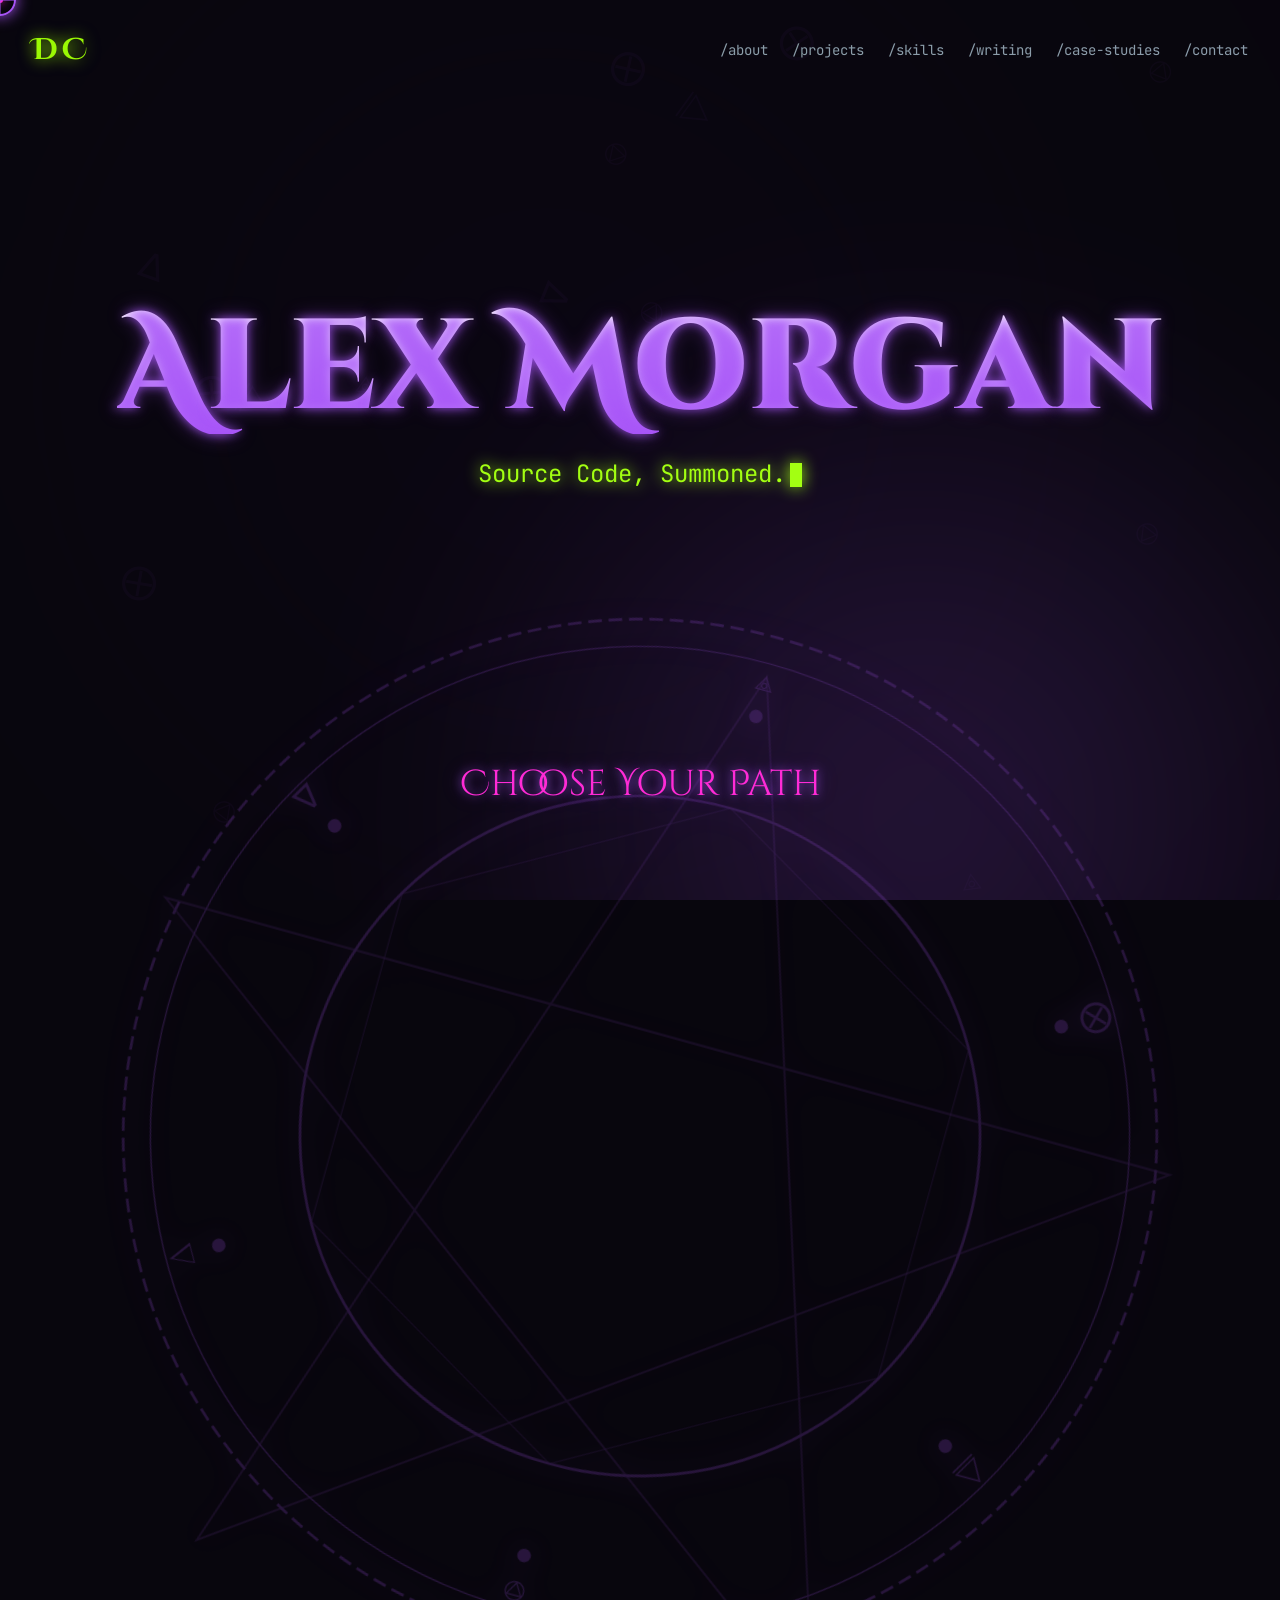
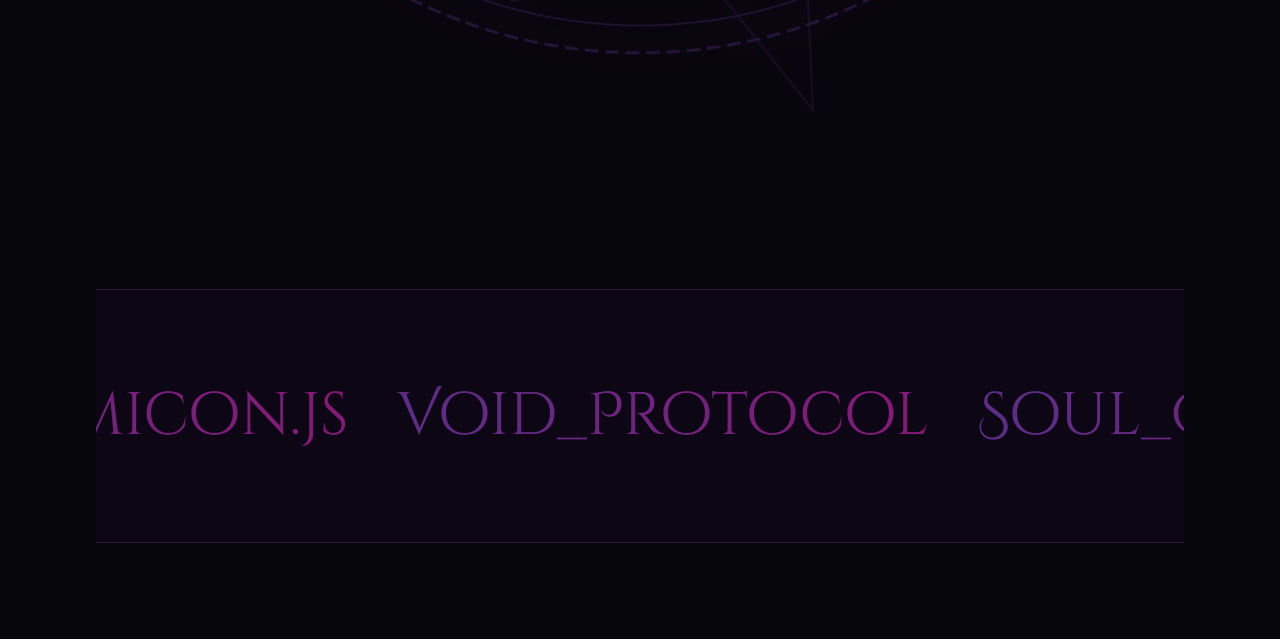
<file: index.html>
<!doctype html>
<html lang="en">
  <head>
    <meta charset="UTF-8" />
    <link rel="icon" type="image/svg+xml" href="/vite.svg" />
    <meta name="viewport" content="width=device-width, initial-scale=1.0" />
    <title>Home | digital-coven</title>
    <script type="module" crossorigin src="./assets/main.js"></script>
    <link rel="modulepreload" crossorigin href="./useScreenInit.js">
    <link rel="modulepreload" crossorigin href="./assets/proxy.js">
    <link rel="modulepreload" crossorigin href="./components/home/CardsOfFate.js">
    <link rel="modulepreload" crossorigin href="./components/CustomCursor.js">
    <link rel="modulepreload" crossorigin href="./components/BackgroundAtmosphere.js">
    <link rel="modulepreload" crossorigin href="./components/home/SummoningCircle.js">
    <link rel="modulepreload" crossorigin href="./components/home/HeroText.js">
    <link rel="modulepreload" crossorigin href="./components/home/TerminalStatus.js">
    <link rel="modulepreload" crossorigin href="./components/home/ProjectMarquee.js">
    <link rel="modulepreload" crossorigin href="./components/about/TimelineMilestones.js">
    <link rel="modulepreload" crossorigin href="./components/about/ThingsINotice.js">
    <link rel="modulepreload" crossorigin href="./components/projects/ProjectTiles.js">
    <link rel="modulepreload" crossorigin href="./components/skills/SkillConstellation.js">
    <link rel="modulepreload" crossorigin href="./components/skills/Cauldron.js">
    <link rel="modulepreload" crossorigin href="./components/writing/ArticleFormats.js">
    <link rel="stylesheet" crossorigin href="./assets/main.css">
    <script>
  window.__STATIC_PAGE_ROUTE__ = "/";

  (function () {
    if (!window.location.hash || window.location.hash === "#") {
      window.location.replace(
        window.location.pathname +
        window.location.search +
        "#/"
      );
    }
  })();
</script>
</head>
  <body>
    <div id="root"></div>
  </body>
</html>
</file>
<file: assets/main.css>
@import"https://fonts.googleapis.com/css2?family=Cinzel+Decorative:wght@400;700;900&family=JetBrains+Mono:ital,wght@0,400;0,700;1,400&display=swap";*,:before,:after{--tw-border-spacing-x: 0;--tw-border-spacing-y: 0;--tw-translate-x: 0;--tw-translate-y: 0;--tw-rotate: 0;--tw-skew-x: 0;--tw-skew-y: 0;--tw-scale-x: 1;--tw-scale-y: 1;--tw-pan-x: ;--tw-pan-y: ;--tw-pinch-zoom: ;--tw-scroll-snap-strictness: proximity;--tw-gradient-from-position: ;--tw-gradient-via-position: ;--tw-gradient-to-position: ;--tw-ordinal: ;--tw-slashed-zero: ;--tw-numeric-figure: ;--tw-numeric-spacing: ;--tw-numeric-fraction: ;--tw-ring-inset: ;--tw-ring-offset-width: 0px;--tw-ring-offset-color: #fff;--tw-ring-color: rgb(59 130 246 / .5);--tw-ring-offset-shadow: 0 0 #0000;--tw-ring-shadow: 0 0 #0000;--tw-shadow: 0 0 #0000;--tw-shadow-colored: 0 0 #0000;--tw-blur: ;--tw-brightness: ;--tw-contrast: ;--tw-grayscale: ;--tw-hue-rotate: ;--tw-invert: ;--tw-saturate: ;--tw-sepia: ;--tw-drop-shadow: ;--tw-backdrop-blur: ;--tw-backdrop-brightness: ;--tw-backdrop-contrast: ;--tw-backdrop-grayscale: ;--tw-backdrop-hue-rotate: ;--tw-backdrop-invert: ;--tw-backdrop-opacity: ;--tw-backdrop-saturate: ;--tw-backdrop-sepia: ;--tw-contain-size: ;--tw-contain-layout: ;--tw-contain-paint: ;--tw-contain-style: }::backdrop{--tw-border-spacing-x: 0;--tw-border-spacing-y: 0;--tw-translate-x: 0;--tw-translate-y: 0;--tw-rotate: 0;--tw-skew-x: 0;--tw-skew-y: 0;--tw-scale-x: 1;--tw-scale-y: 1;--tw-pan-x: ;--tw-pan-y: ;--tw-pinch-zoom: ;--tw-scroll-snap-strictness: proximity;--tw-gradient-from-position: ;--tw-gradient-via-position: ;--tw-gradient-to-position: ;--tw-ordinal: ;--tw-slashed-zero: ;--tw-numeric-figure: ;--tw-numeric-spacing: ;--tw-numeric-fraction: ;--tw-ring-inset: ;--tw-ring-offset-width: 0px;--tw-ring-offset-color: #fff;--tw-ring-color: rgb(59 130 246 / .5);--tw-ring-offset-shadow: 0 0 #0000;--tw-ring-shadow: 0 0 #0000;--tw-shadow: 0 0 #0000;--tw-shadow-colored: 0 0 #0000;--tw-blur: ;--tw-brightness: ;--tw-contrast: ;--tw-grayscale: ;--tw-hue-rotate: ;--tw-invert: ;--tw-saturate: ;--tw-sepia: ;--tw-drop-shadow: ;--tw-backdrop-blur: ;--tw-backdrop-brightness: ;--tw-backdrop-contrast: ;--tw-backdrop-grayscale: ;--tw-backdrop-hue-rotate: ;--tw-backdrop-invert: ;--tw-backdrop-opacity: ;--tw-backdrop-saturate: ;--tw-backdrop-sepia: ;--tw-contain-size: ;--tw-contain-layout: ;--tw-contain-paint: ;--tw-contain-style: }*,:before,:after{box-sizing:border-box;border-width:0;border-style:solid;border-color:#e5e7eb}:before,:after{--tw-content: ""}html,:host{line-height:1.5;-webkit-text-size-adjust:100%;-moz-tab-size:4;-o-tab-size:4;tab-size:4;font-family:ui-sans-serif,system-ui,sans-serif,"Apple Color Emoji","Segoe UI Emoji",Segoe UI Symbol,"Noto Color Emoji";font-feature-settings:normal;font-variation-settings:normal;-webkit-tap-highlight-color:transparent}body{margin:0;line-height:inherit}hr{height:0;color:inherit;border-top-width:1px}abbr:where([title]){-webkit-text-decoration:underline dotted;text-decoration:underline dotted}h1,h2,h3,h4,h5,h6{font-size:inherit;font-weight:inherit}a{color:inherit;text-decoration:inherit}b,strong{font-weight:bolder}code,kbd,samp,pre{font-family:JetBrains Mono,monospace;font-feature-settings:normal;font-variation-settings:normal;font-size:1em}small{font-size:80%}sub,sup{font-size:75%;line-height:0;position:relative;vertical-align:baseline}sub{bottom:-.25em}sup{top:-.5em}table{text-indent:0;border-color:inherit;border-collapse:collapse}button,input,optgroup,select,textarea{font-family:inherit;font-feature-settings:inherit;font-variation-settings:inherit;font-size:100%;font-weight:inherit;line-height:inherit;letter-spacing:inherit;color:inherit;margin:0;padding:0}button,select{text-transform:none}button,input:where([type=button]),input:where([type=reset]),input:where([type=submit]){-webkit-appearance:button;background-color:transparent;background-image:none}:-moz-focusring{outline:auto}:-moz-ui-invalid{box-shadow:none}progress{vertical-align:baseline}::-webkit-inner-spin-button,::-webkit-outer-spin-button{height:auto}[type=search]{-webkit-appearance:textfield;outline-offset:-2px}::-webkit-search-decoration{-webkit-appearance:none}::-webkit-file-upload-button{-webkit-appearance:button;font:inherit}summary{display:list-item}blockquote,dl,dd,h1,h2,h3,h4,h5,h6,hr,figure,p,pre{margin:0}fieldset{margin:0;padding:0}legend{padding:0}ol,ul,menu{list-style:none;margin:0;padding:0}dialog{padding:0}textarea{resize:vertical}input::-moz-placeholder,textarea::-moz-placeholder{opacity:1;color:#9ca3af}input::placeholder,textarea::placeholder{opacity:1;color:#9ca3af}button,[role=button]{cursor:pointer}:disabled{cursor:default}img,svg,video,canvas,audio,iframe,embed,object{display:block;vertical-align:middle}img,video{max-width:100%;height:auto}[hidden]:where(:not([hidden=until-found])){display:none}.pointer-events-none{pointer-events:none}.fixed{position:fixed}.absolute{position:absolute}.relative{position:relative}.sticky{position:sticky}.-inset-\[50\%\]{top:-50%;right:-50%;bottom:-50%;left:-50%}.inset-0{top:0;right:0;bottom:0;left:0}.-left-32{left:-8rem}.-left-8{left:-2rem}.-right-8{right:-2rem}.-top-3{top:-.75rem}.bottom-0{bottom:0}.bottom-1\/4{bottom:25%}.bottom-2{bottom:.5rem}.bottom-32{bottom:8rem}.left-0{left:0}.left-1\/2{left:50%}.left-2{left:.5rem}.left-3{left:.75rem}.left-6{left:1.5rem}.left-\[-20\%\]{left:-20%}.right-0{right:0}.right-2{right:.5rem}.top-0{top:0}.top-1\/2{top:50%}.top-1\/3{top:33.333333%}.top-2{top:.5rem}.top-2\/3{top:66.666667%}.top-3{top:.75rem}.top-32{top:8rem}.top-6{top:1.5rem}.top-7{top:1.75rem}.top-8{top:2rem}.top-\[20\%\]{top:20%}.z-0{z-index:0}.z-10{z-index:10}.z-20{z-index:20}.z-50{z-index:50}.z-\[-1\]{z-index:-1}.z-\[9999\]{z-index:9999}.mx-auto{margin-left:auto;margin-right:auto}.-ml-1{margin-left:-.25rem}.-ml-4{margin-left:-1rem}.-mt-1{margin-top:-.25rem}.-mt-4{margin-top:-1rem}.mb-1{margin-bottom:.25rem}.mb-12{margin-bottom:3rem}.mb-16{margin-bottom:4rem}.mb-2{margin-bottom:.5rem}.mb-24{margin-bottom:6rem}.mb-32{margin-bottom:8rem}.mb-4{margin-bottom:1rem}.mb-6{margin-bottom:1.5rem}.mb-8{margin-bottom:2rem}.mb-auto{margin-bottom:auto}.ml-1{margin-left:.25rem}.ml-2{margin-left:.5rem}.ml-4{margin-left:1rem}.mt-1{margin-top:.25rem}.mt-12{margin-top:3rem}.mt-16{margin-top:4rem}.mt-2{margin-top:.5rem}.mt-32{margin-top:8rem}.mt-4{margin-top:1rem}.inline-block{display:inline-block}.flex{display:flex}.grid{display:grid}.hidden{display:none}.aspect-square{aspect-ratio:1 / 1}.h-1\.5{height:.375rem}.h-12{height:3rem}.h-2{height:.5rem}.h-3{height:.75rem}.h-32{height:8rem}.h-4{height:1rem}.h-48{height:12rem}.h-5{height:1.25rem}.h-6{height:1.5rem}.h-64{height:16rem}.h-8{height:2rem}.h-\[1px\]{height:1px}.h-\[350px\]{height:350px}.h-\[450px\]{height:450px}.h-\[500px\]{height:500px}.h-\[60vh\]{height:60vh}.h-\[800px\]{height:800px}.h-full{height:100%}.min-h-\[1200px\]{min-height:1200px}.min-h-\[250px\]{min-height:250px}.min-h-\[60vh\]{min-height:60vh}.min-h-screen{min-height:100vh}.w-1\.5{width:.375rem}.w-1\/2{width:50%}.w-12{width:3rem}.w-16{width:4rem}.w-2{width:.5rem}.w-3{width:.75rem}.w-32{width:8rem}.w-4{width:1rem}.w-64{width:16rem}.w-8{width:2rem}.w-\[1px\]{width:1px}.w-\[2px\]{width:2px}.w-\[350px\]{width:350px}.w-\[400px\]{width:400px}.w-\[450px\]{width:450px}.w-\[800px\]{width:800px}.w-full{width:100%}.max-w-2xl{max-width:42rem}.max-w-4xl{max-width:56rem}.max-w-5xl{max-width:64rem}.max-w-6xl{max-width:72rem}.max-w-7xl{max-width:80rem}.max-w-\[200px\]{max-width:200px}.max-w-sm{max-width:24rem}.max-w-xs{max-width:20rem}.flex-1{flex:1 1 0%}.flex-grow{flex-grow:1}.origin-left{transform-origin:left}.-translate-x-1\/2{--tw-translate-x: -50%;transform:translate(var(--tw-translate-x),var(--tw-translate-y)) rotate(var(--tw-rotate)) skew(var(--tw-skew-x)) skewY(var(--tw-skew-y)) scaleX(var(--tw-scale-x)) scaleY(var(--tw-scale-y))}.-translate-y-1\/2{--tw-translate-y: -50%;transform:translate(var(--tw-translate-x),var(--tw-translate-y)) rotate(var(--tw-rotate)) skew(var(--tw-skew-x)) skewY(var(--tw-skew-y)) scaleX(var(--tw-scale-x)) scaleY(var(--tw-scale-y))}.-rotate-3{--tw-rotate: -3deg;transform:translate(var(--tw-translate-x),var(--tw-translate-y)) rotate(var(--tw-rotate)) skew(var(--tw-skew-x)) skewY(var(--tw-skew-y)) scaleX(var(--tw-scale-x)) scaleY(var(--tw-scale-y))}.rotate-2{--tw-rotate: 2deg;transform:translate(var(--tw-translate-x),var(--tw-translate-y)) rotate(var(--tw-rotate)) skew(var(--tw-skew-x)) skewY(var(--tw-skew-y)) scaleX(var(--tw-scale-x)) scaleY(var(--tw-scale-y))}.rotate-45{--tw-rotate: 45deg;transform:translate(var(--tw-translate-x),var(--tw-translate-y)) rotate(var(--tw-rotate)) skew(var(--tw-skew-x)) skewY(var(--tw-skew-y)) scaleX(var(--tw-scale-x)) scaleY(var(--tw-scale-y))}.rotate-\[-5deg\]{--tw-rotate: -5deg;transform:translate(var(--tw-translate-x),var(--tw-translate-y)) rotate(var(--tw-rotate)) skew(var(--tw-skew-x)) skewY(var(--tw-skew-y)) scaleX(var(--tw-scale-x)) scaleY(var(--tw-scale-y))}.scale-x-0{--tw-scale-x: 0;transform:translate(var(--tw-translate-x),var(--tw-translate-y)) rotate(var(--tw-rotate)) skew(var(--tw-skew-x)) skewY(var(--tw-skew-y)) scaleX(var(--tw-scale-x)) scaleY(var(--tw-scale-y))}.transform{transform:translate(var(--tw-translate-x),var(--tw-translate-y)) rotate(var(--tw-rotate)) skew(var(--tw-skew-x)) skewY(var(--tw-skew-y)) scaleX(var(--tw-scale-x)) scaleY(var(--tw-scale-y))}.animate-glitch{animation:glitch 1s linear infinite}@keyframes pulse{50%{opacity:.5}}.animate-pulse{animation:pulse 2s cubic-bezier(.4,0,.6,1) infinite}.cursor-none{cursor:none}.resize-none{resize:none}.list-disc{list-style-type:disc}.grid-cols-1{grid-template-columns:repeat(1,minmax(0,1fr))}.flex-col{flex-direction:column}.flex-wrap{flex-wrap:wrap}.items-start{align-items:flex-start}.items-end{align-items:flex-end}.items-center{align-items:center}.justify-start{justify-content:flex-start}.justify-end{justify-content:flex-end}.justify-center{justify-content:center}.justify-between{justify-content:space-between}.gap-12{gap:3rem}.gap-16{gap:4rem}.gap-2{gap:.5rem}.gap-3{gap:.75rem}.gap-4{gap:1rem}.gap-6{gap:1.5rem}.gap-8{gap:2rem}.space-y-1>:not([hidden])~:not([hidden]){--tw-space-y-reverse: 0;margin-top:calc(.25rem * calc(1 - var(--tw-space-y-reverse)));margin-bottom:calc(.25rem * var(--tw-space-y-reverse))}.space-y-2>:not([hidden])~:not([hidden]){--tw-space-y-reverse: 0;margin-top:calc(.5rem * calc(1 - var(--tw-space-y-reverse)));margin-bottom:calc(.5rem * var(--tw-space-y-reverse))}.space-y-24>:not([hidden])~:not([hidden]){--tw-space-y-reverse: 0;margin-top:calc(6rem * calc(1 - var(--tw-space-y-reverse)));margin-bottom:calc(6rem * var(--tw-space-y-reverse))}.space-y-6>:not([hidden])~:not([hidden]){--tw-space-y-reverse: 0;margin-top:calc(1.5rem * calc(1 - var(--tw-space-y-reverse)));margin-bottom:calc(1.5rem * var(--tw-space-y-reverse))}.space-y-8>:not([hidden])~:not([hidden]){--tw-space-y-reverse: 0;margin-top:calc(2rem * calc(1 - var(--tw-space-y-reverse)));margin-bottom:calc(2rem * var(--tw-space-y-reverse))}.self-center{align-self:center}.overflow-hidden{overflow:hidden}.whitespace-normal{white-space:normal}.whitespace-nowrap{white-space:nowrap}.rounded{border-radius:.25rem}.rounded-\[40px_10px_40px_10px\]{border-radius:40px 10px}.rounded-full{border-radius:9999px}.rounded-lg{border-radius:.5rem}.rounded-sm{border-radius:.125rem}.rounded-xl{border-radius:.75rem}.border{border-width:1px}.border-2{border-width:2px}.border-y{border-top-width:1px;border-bottom-width:1px}.border-b{border-bottom-width:1px}.border-b-2{border-bottom-width:2px}.border-l{border-left-width:1px}.border-l-2{border-left-width:2px}.border-l-4{border-left-width:4px}.border-r{border-right-width:1px}.border-t{border-top-width:1px}.border-t-8{border-top-width:8px}.border-cyan{--tw-border-opacity: 1;border-color:rgb(34 211 238 / var(--tw-border-opacity, 1))}.border-cyan\/20{border-color:#22d3ee33}.border-cyan\/30{border-color:#22d3ee4d}.border-cyan\/40{border-color:#22d3ee66}.border-cyan\/50{border-color:#22d3ee80}.border-electric-purple{--tw-border-opacity: 1;border-color:rgb(168 85 247 / var(--tw-border-opacity, 1))}.border-electric-purple\/20{border-color:#a855f733}.border-electric-purple\/30{border-color:#a855f74d}.border-electric-purple\/50{border-color:#a855f780}.border-magenta{--tw-border-opacity: 1;border-color:rgb(255 43 214 / var(--tw-border-opacity, 1))}.border-magenta\/20{border-color:#ff2bd633}.border-magenta\/50{border-color:#ff2bd680}.border-neon-lime{--tw-border-opacity: 1;border-color:rgb(163 255 18 / var(--tw-border-opacity, 1))}.border-neon-lime\/20{border-color:#a3ff1233}.border-neon-lime\/30{border-color:#a3ff124d}.border-neon-lime\/50{border-color:#a3ff1280}.border-red-500\/30{border-color:#ef44444d}.border-slate-700{--tw-border-opacity: 1;border-color:rgb(51 65 85 / var(--tw-border-opacity, 1))}.bg-\[\#0a0a0a\]{--tw-bg-opacity: 1;background-color:rgb(10 10 10 / var(--tw-bg-opacity, 1))}.bg-\[\#111\]{--tw-bg-opacity: 1;background-color:rgb(17 17 17 / var(--tw-bg-opacity, 1))}.bg-\[\#1a1a1a\]{--tw-bg-opacity: 1;background-color:rgb(26 26 26 / var(--tw-bg-opacity, 1))}.bg-\[\#e2e8f0\]{--tw-bg-opacity: 1;background-color:rgb(226 232 240 / var(--tw-bg-opacity, 1))}.bg-black\/5{background-color:#0000000d}.bg-cyan{--tw-bg-opacity: 1;background-color:rgb(34 211 238 / var(--tw-bg-opacity, 1))}.bg-cyan\/10{background-color:#22d3ee1a}.bg-cyan\/20{background-color:#22d3ee33}.bg-cyan\/50{background-color:#22d3ee80}.bg-deep-void{--tw-bg-opacity: 1;background-color:rgb(19 9 31 / var(--tw-bg-opacity, 1))}.bg-deep-void\/30{background-color:#13091f4d}.bg-deep-void\/50{background-color:#13091f80}.bg-deep-void\/80{background-color:#13091fcc}.bg-electric-purple{--tw-bg-opacity: 1;background-color:rgb(168 85 247 / var(--tw-bg-opacity, 1))}.bg-electric-purple\/10{background-color:#a855f71a}.bg-electric-purple\/20{background-color:#a855f733}.bg-electric-purple\/50{background-color:#a855f780}.bg-green-500\/80{background-color:#22c55ecc}.bg-magenta{--tw-bg-opacity: 1;background-color:rgb(255 43 214 / var(--tw-bg-opacity, 1))}.bg-magenta\/20{background-color:#ff2bd633}.bg-magenta\/30{background-color:#ff2bd64d}.bg-magenta\/5{background-color:#ff2bd60d}.bg-neon-lime{--tw-bg-opacity: 1;background-color:rgb(163 255 18 / var(--tw-bg-opacity, 1))}.bg-neon-lime\/10{background-color:#a3ff121a}.bg-red-500\/50{background-color:#ef444480}.bg-red-500\/80{background-color:#ef4444cc}.bg-slate-300{--tw-bg-opacity: 1;background-color:rgb(203 213 225 / var(--tw-bg-opacity, 1))}.bg-slate-800{--tw-bg-opacity: 1;background-color:rgb(30 41 59 / var(--tw-bg-opacity, 1))}.bg-slate-900{--tw-bg-opacity: 1;background-color:rgb(15 23 42 / var(--tw-bg-opacity, 1))}.bg-transparent{background-color:transparent}.bg-void{--tw-bg-opacity: 1;background-color:rgb(8 6 13 / var(--tw-bg-opacity, 1))}.bg-white\/5{background-color:#ffffff0d}.bg-yellow-200{--tw-bg-opacity: 1;background-color:rgb(254 240 138 / var(--tw-bg-opacity, 1))}.bg-yellow-500\/80{background-color:#eab308cc}.bg-\[radial-gradient\(circle_at_center\,transparent_0\%\,var\(--deep-void\)_100\%\)\]{background-image:radial-gradient(circle at center,transparent 0%,var(--deep-void) 100%)}.bg-\[radial-gradient\(circle_at_center\,var\(--electric-purple\)_1px\,transparent_1px\)\]{background-image:radial-gradient(circle at center,var(--electric-purple) 1px,transparent 1px)}.bg-\[url\(\'data\:image\/svg\+xml\;base64\,PHN2ZyB4bWxucz0iaHR0cDovL3d3dy53My5vcmcvMjAwMC9zdmciIHdpZHRoPSI4IiBoZWlnaHQ9IjgiPjxwYXRoIGQ9Ik0wIDBMODggMEwwIDhaIiBmaWxsPSIjMDgwNjBkIi8\+PC9zdmc\+\'\)\]{background-image:url([data-uri])}.bg-\[url\(\'https\:\/\/images\.unsplash\.com\/photo-1584515933487-779824d29309\?q\=80\&w\=800\&auto\=format\&fit\=crop\'\)\]{background-image:url(https://images.unsplash.com/photo-1584515933487-779824d29309?q=80&w=800&auto=format&fit=crop)}.bg-\[url\(\'https\:\/\/www\.transparenttextures\.com\/patterns\/cubes\.png\'\)\]{background-image:url(https://www.transparenttextures.com/patterns/cubes.png)}.bg-gradient-to-b{background-image:linear-gradient(to bottom,var(--tw-gradient-stops))}.bg-gradient-to-r{background-image:linear-gradient(to right,var(--tw-gradient-stops))}.from-electric-purple{--tw-gradient-from: #a855f7 var(--tw-gradient-from-position);--tw-gradient-to: rgb(168 85 247 / 0) var(--tw-gradient-to-position);--tw-gradient-stops: var(--tw-gradient-from), var(--tw-gradient-to)}.from-transparent{--tw-gradient-from: transparent var(--tw-gradient-from-position);--tw-gradient-to: rgb(0 0 0 / 0) var(--tw-gradient-to-position);--tw-gradient-stops: var(--tw-gradient-from), var(--tw-gradient-to)}.from-white{--tw-gradient-from: #fff var(--tw-gradient-from-position);--tw-gradient-to: rgb(255 255 255 / 0) var(--tw-gradient-to-position);--tw-gradient-stops: var(--tw-gradient-from), var(--tw-gradient-to)}.via-cyan{--tw-gradient-to: rgb(34 211 238 / 0) var(--tw-gradient-to-position);--tw-gradient-stops: var(--tw-gradient-from), #22d3ee var(--tw-gradient-via-position), var(--tw-gradient-to)}.to-electric-purple{--tw-gradient-to: #a855f7 var(--tw-gradient-to-position)}.to-magenta{--tw-gradient-to: #ff2bd6 var(--tw-gradient-to-position)}.to-transparent{--tw-gradient-to: transparent var(--tw-gradient-to-position)}.bg-\[size\:10px_10px\]{background-size:10px 10px}.bg-cover{background-size:cover}.bg-clip-text{-webkit-background-clip:text;background-clip:text}.bg-center{background-position:center}.object-cover{-o-object-fit:cover;object-fit:cover}.p-12{padding:3rem}.p-3{padding:.75rem}.p-4{padding:1rem}.p-6{padding:1.5rem}.p-8{padding:2rem}.px-2{padding-left:.5rem;padding-right:.5rem}.px-3{padding-left:.75rem;padding-right:.75rem}.px-4{padding-left:1rem;padding-right:1rem}.px-6{padding-left:1.5rem;padding-right:1.5rem}.py-0\.5{padding-top:.125rem;padding-bottom:.125rem}.py-1{padding-top:.25rem;padding-bottom:.25rem}.py-12{padding-top:3rem;padding-bottom:3rem}.py-2{padding-top:.5rem;padding-bottom:.5rem}.py-24{padding-top:6rem;padding-bottom:6rem}.py-3{padding-top:.75rem;padding-bottom:.75rem}.py-4{padding-top:1rem;padding-bottom:1rem}.pb-12{padding-bottom:3rem}.pb-2{padding-bottom:.5rem}.pb-24{padding-bottom:6rem}.pb-4{padding-bottom:1rem}.pl-12{padding-left:3rem}.pl-4{padding-left:1rem}.pr-12{padding-right:3rem}.pt-32{padding-top:8rem}.pt-4{padding-top:1rem}.text-center{text-align:center}.align-middle{vertical-align:middle}.font-display{font-family:Cinzel Decorative,serif}.font-mono{font-family:JetBrains Mono,monospace}.text-2xl{font-size:1.5rem;line-height:2rem}.text-3xl{font-size:1.875rem;line-height:2.25rem}.text-4xl{font-size:2.25rem;line-height:2.5rem}.text-5xl{font-size:3rem;line-height:1}.text-6xl{font-size:3.75rem;line-height:1}.text-\[10px\]{font-size:10px}.text-lg{font-size:1.125rem;line-height:1.75rem}.text-sm{font-size:.875rem;line-height:1.25rem}.text-xl{font-size:1.25rem;line-height:1.75rem}.text-xs{font-size:.75rem;line-height:1rem}.font-black{font-weight:900}.font-bold{font-weight:700}.uppercase{text-transform:uppercase}.italic{font-style:italic}.tracking-widest{letter-spacing:.1em}.text-cyan{--tw-text-opacity: 1;color:rgb(34 211 238 / var(--tw-text-opacity, 1))}.text-cyan\/70{color:#22d3eeb3}.text-cyan\/80{color:#22d3eecc}.text-electric-purple{--tw-text-opacity: 1;color:rgb(168 85 247 / var(--tw-text-opacity, 1))}.text-green-400{--tw-text-opacity: 1;color:rgb(74 222 128 / var(--tw-text-opacity, 1))}.text-magenta{--tw-text-opacity: 1;color:rgb(255 43 214 / var(--tw-text-opacity, 1))}.text-neon-lime{--tw-text-opacity: 1;color:rgb(163 255 18 / var(--tw-text-opacity, 1))}.text-red-400{--tw-text-opacity: 1;color:rgb(248 113 113 / var(--tw-text-opacity, 1))}.text-slate-200{--tw-text-opacity: 1;color:rgb(226 232 240 / var(--tw-text-opacity, 1))}.text-slate-300{--tw-text-opacity: 1;color:rgb(203 213 225 / var(--tw-text-opacity, 1))}.text-slate-400{--tw-text-opacity: 1;color:rgb(148 163 184 / var(--tw-text-opacity, 1))}.text-slate-500{--tw-text-opacity: 1;color:rgb(100 116 139 / var(--tw-text-opacity, 1))}.text-slate-600{--tw-text-opacity: 1;color:rgb(71 85 105 / var(--tw-text-opacity, 1))}.text-slate-700{--tw-text-opacity: 1;color:rgb(51 65 85 / var(--tw-text-opacity, 1))}.text-slate-800{--tw-text-opacity: 1;color:rgb(30 41 59 / var(--tw-text-opacity, 1))}.text-slate-900{--tw-text-opacity: 1;color:rgb(15 23 42 / var(--tw-text-opacity, 1))}.text-transparent{color:transparent}.text-yellow-400{--tw-text-opacity: 1;color:rgb(250 204 21 / var(--tw-text-opacity, 1))}.placeholder-transparent::-moz-placeholder{color:transparent}.placeholder-transparent::placeholder{color:transparent}.opacity-0{opacity:0}.opacity-10{opacity:.1}.opacity-20{opacity:.2}.opacity-30{opacity:.3}.opacity-40{opacity:.4}.opacity-50{opacity:.5}.opacity-60{opacity:.6}.opacity-\[0\.03\]{opacity:.03}.mix-blend-screen{mix-blend-mode:screen}.mix-blend-overlay{mix-blend-mode:overlay}.mix-blend-difference{mix-blend-mode:difference}.mix-blend-luminosity{mix-blend-mode:luminosity}.shadow-\[0_0_10px_rgba\(255\,43\,214\,0\.2\)\]{--tw-shadow: 0 0 10px rgba(255,43,214,.2);--tw-shadow-colored: 0 0 10px var(--tw-shadow-color);box-shadow:var(--tw-ring-offset-shadow, 0 0 #0000),var(--tw-ring-shadow, 0 0 #0000),var(--tw-shadow)}.shadow-\[0_0_10px_rgba\(34\,211\,238\,0\.2\)\]{--tw-shadow: 0 0 10px rgba(34,211,238,.2);--tw-shadow-colored: 0 0 10px var(--tw-shadow-color);box-shadow:var(--tw-ring-offset-shadow, 0 0 #0000),var(--tw-ring-shadow, 0 0 #0000),var(--tw-shadow)}.shadow-\[0_0_10px_var\(--cyan\)\]{--tw-shadow: 0 0 10px var(--cyan);--tw-shadow-colored: 0 0 10px var(--tw-shadow-color);box-shadow:var(--tw-ring-offset-shadow, 0 0 #0000),var(--tw-ring-shadow, 0 0 #0000),var(--tw-shadow)}.shadow-\[0_0_10px_var\(--electric-purple\)\]{--tw-shadow: 0 0 10px var(--electric-purple);--tw-shadow-colored: 0 0 10px var(--tw-shadow-color);box-shadow:var(--tw-ring-offset-shadow, 0 0 #0000),var(--tw-ring-shadow, 0 0 #0000),var(--tw-shadow)}.shadow-\[0_0_15px_rgba\(168\,85\,247\,0\.1\)\]{--tw-shadow: 0 0 15px rgba(168,85,247,.1);--tw-shadow-colored: 0 0 15px var(--tw-shadow-color);box-shadow:var(--tw-ring-offset-shadow, 0 0 #0000),var(--tw-ring-shadow, 0 0 #0000),var(--tw-shadow)}.shadow-\[0_0_15px_rgba\(239\,68\,68\,0\.1\)\]{--tw-shadow: 0 0 15px rgba(239,68,68,.1);--tw-shadow-colored: 0 0 15px var(--tw-shadow-color);box-shadow:var(--tw-ring-offset-shadow, 0 0 #0000),var(--tw-ring-shadow, 0 0 #0000),var(--tw-shadow)}.shadow-\[0_0_15px_var\(--cyan\)\]{--tw-shadow: 0 0 15px var(--cyan);--tw-shadow-colored: 0 0 15px var(--tw-shadow-color);box-shadow:var(--tw-ring-offset-shadow, 0 0 #0000),var(--tw-ring-shadow, 0 0 #0000),var(--tw-shadow)}.shadow-\[0_0_15px_var\(--electric-purple\)\]{--tw-shadow: 0 0 15px var(--electric-purple);--tw-shadow-colored: 0 0 15px var(--tw-shadow-color);box-shadow:var(--tw-ring-offset-shadow, 0 0 #0000),var(--tw-ring-shadow, 0 0 #0000),var(--tw-shadow)}.shadow-\[0_0_20px_rgba\(163\,255\,18\,0\.1\)\]{--tw-shadow: 0 0 20px rgba(163,255,18,.1);--tw-shadow-colored: 0 0 20px var(--tw-shadow-color);box-shadow:var(--tw-ring-offset-shadow, 0 0 #0000),var(--tw-ring-shadow, 0 0 #0000),var(--tw-shadow)}.shadow-\[0_0_20px_rgba\(255\,43\,214\,0\.2\)\]{--tw-shadow: 0 0 20px rgba(255,43,214,.2);--tw-shadow-colored: 0 0 20px var(--tw-shadow-color);box-shadow:var(--tw-ring-offset-shadow, 0 0 #0000),var(--tw-ring-shadow, 0 0 #0000),var(--tw-shadow)}.shadow-\[0_0_20px_rgba\(34\,211\,238\,0\.1\)\]{--tw-shadow: 0 0 20px rgba(34,211,238,.1);--tw-shadow-colored: 0 0 20px var(--tw-shadow-color);box-shadow:var(--tw-ring-offset-shadow, 0 0 #0000),var(--tw-ring-shadow, 0 0 #0000),var(--tw-shadow)}.shadow-\[0_0_8px_var\(--magenta\)\]{--tw-shadow: 0 0 8px var(--magenta);--tw-shadow-colored: 0 0 8px var(--tw-shadow-color);box-shadow:var(--tw-ring-offset-shadow, 0 0 #0000),var(--tw-ring-shadow, 0 0 #0000),var(--tw-shadow)}.shadow-\[0_0_8px_var\(--neon-lime\)\]{--tw-shadow: 0 0 8px var(--neon-lime);--tw-shadow-colored: 0 0 8px var(--tw-shadow-color);box-shadow:var(--tw-ring-offset-shadow, 0 0 #0000),var(--tw-ring-shadow, 0 0 #0000),var(--tw-shadow)}.shadow-lg{--tw-shadow: 0 10px 15px -3px rgb(0 0 0 / .1), 0 4px 6px -4px rgb(0 0 0 / .1);--tw-shadow-colored: 0 10px 15px -3px var(--tw-shadow-color), 0 4px 6px -4px var(--tw-shadow-color);box-shadow:var(--tw-ring-offset-shadow, 0 0 #0000),var(--tw-ring-shadow, 0 0 #0000),var(--tw-shadow)}.shadow-md{--tw-shadow: 0 4px 6px -1px rgb(0 0 0 / .1), 0 2px 4px -2px rgb(0 0 0 / .1);--tw-shadow-colored: 0 4px 6px -1px var(--tw-shadow-color), 0 2px 4px -2px var(--tw-shadow-color);box-shadow:var(--tw-ring-offset-shadow, 0 0 #0000),var(--tw-ring-shadow, 0 0 #0000),var(--tw-shadow)}.shadow-sm{--tw-shadow: 0 1px 2px 0 rgb(0 0 0 / .05);--tw-shadow-colored: 0 1px 2px 0 var(--tw-shadow-color);box-shadow:var(--tw-ring-offset-shadow, 0 0 #0000),var(--tw-ring-shadow, 0 0 #0000),var(--tw-shadow)}.shadow-xl{--tw-shadow: 0 20px 25px -5px rgb(0 0 0 / .1), 0 8px 10px -6px rgb(0 0 0 / .1);--tw-shadow-colored: 0 20px 25px -5px var(--tw-shadow-color), 0 8px 10px -6px var(--tw-shadow-color);box-shadow:var(--tw-ring-offset-shadow, 0 0 #0000),var(--tw-ring-shadow, 0 0 #0000),var(--tw-shadow)}.blur{--tw-blur: blur(8px);filter:var(--tw-blur) var(--tw-brightness) var(--tw-contrast) var(--tw-grayscale) var(--tw-hue-rotate) var(--tw-invert) var(--tw-saturate) var(--tw-sepia) var(--tw-drop-shadow)}.blur-2xl{--tw-blur: blur(40px);filter:var(--tw-blur) var(--tw-brightness) var(--tw-contrast) var(--tw-grayscale) var(--tw-hue-rotate) var(--tw-invert) var(--tw-saturate) var(--tw-sepia) var(--tw-drop-shadow)}.blur-3xl{--tw-blur: blur(64px);filter:var(--tw-blur) var(--tw-brightness) var(--tw-contrast) var(--tw-grayscale) var(--tw-hue-rotate) var(--tw-invert) var(--tw-saturate) var(--tw-sepia) var(--tw-drop-shadow)}.blur-\[100px\]{--tw-blur: blur(100px);filter:var(--tw-blur) var(--tw-brightness) var(--tw-contrast) var(--tw-grayscale) var(--tw-hue-rotate) var(--tw-invert) var(--tw-saturate) var(--tw-sepia) var(--tw-drop-shadow)}.blur-\[120px\]{--tw-blur: blur(120px);filter:var(--tw-blur) var(--tw-brightness) var(--tw-contrast) var(--tw-grayscale) var(--tw-hue-rotate) var(--tw-invert) var(--tw-saturate) var(--tw-sepia) var(--tw-drop-shadow)}.drop-shadow-\[0_0_15px_var\(--electric-purple\)\]{--tw-drop-shadow: drop-shadow(0 0 15px var(--electric-purple));filter:var(--tw-blur) var(--tw-brightness) var(--tw-contrast) var(--tw-grayscale) var(--tw-hue-rotate) var(--tw-invert) var(--tw-saturate) var(--tw-sepia) var(--tw-drop-shadow)}.drop-shadow-\[0_0_15px_var\(--magenta\)\]{--tw-drop-shadow: drop-shadow(0 0 15px var(--magenta));filter:var(--tw-blur) var(--tw-brightness) var(--tw-contrast) var(--tw-grayscale) var(--tw-hue-rotate) var(--tw-invert) var(--tw-saturate) var(--tw-sepia) var(--tw-drop-shadow)}.drop-shadow-\[0_0_20px_rgba\(255\,43\,214\,0\.3\)\]{--tw-drop-shadow: drop-shadow(0 0 20px rgba(255,43,214,.3));filter:var(--tw-blur) var(--tw-brightness) var(--tw-contrast) var(--tw-grayscale) var(--tw-hue-rotate) var(--tw-invert) var(--tw-saturate) var(--tw-sepia) var(--tw-drop-shadow)}.drop-shadow-\[0_0_5px_var\(--electric-purple\)\]{--tw-drop-shadow: drop-shadow(0 0 5px var(--electric-purple));filter:var(--tw-blur) var(--tw-brightness) var(--tw-contrast) var(--tw-grayscale) var(--tw-hue-rotate) var(--tw-invert) var(--tw-saturate) var(--tw-sepia) var(--tw-drop-shadow)}.drop-shadow-\[0_0_5px_var\(--neon-lime\)\]{--tw-drop-shadow: drop-shadow(0 0 5px var(--neon-lime));filter:var(--tw-blur) var(--tw-brightness) var(--tw-contrast) var(--tw-grayscale) var(--tw-hue-rotate) var(--tw-invert) var(--tw-saturate) var(--tw-sepia) var(--tw-drop-shadow)}.drop-shadow-\[0_0_8px_var\(--neon-lime\)\]{--tw-drop-shadow: drop-shadow(0 0 8px var(--neon-lime));filter:var(--tw-blur) var(--tw-brightness) var(--tw-contrast) var(--tw-grayscale) var(--tw-hue-rotate) var(--tw-invert) var(--tw-saturate) var(--tw-sepia) var(--tw-drop-shadow)}.hue-rotate-90{--tw-hue-rotate: hue-rotate(90deg);filter:var(--tw-blur) var(--tw-brightness) var(--tw-contrast) var(--tw-grayscale) var(--tw-hue-rotate) var(--tw-invert) var(--tw-saturate) var(--tw-sepia) var(--tw-drop-shadow)}.sepia{--tw-sepia: sepia(100%);filter:var(--tw-blur) var(--tw-brightness) var(--tw-contrast) var(--tw-grayscale) var(--tw-hue-rotate) var(--tw-invert) var(--tw-saturate) var(--tw-sepia) var(--tw-drop-shadow)}.filter{filter:var(--tw-blur) var(--tw-brightness) var(--tw-contrast) var(--tw-grayscale) var(--tw-hue-rotate) var(--tw-invert) var(--tw-saturate) var(--tw-sepia) var(--tw-drop-shadow)}.backdrop-blur-sm{--tw-backdrop-blur: blur(4px);-webkit-backdrop-filter:var(--tw-backdrop-blur) var(--tw-backdrop-brightness) var(--tw-backdrop-contrast) var(--tw-backdrop-grayscale) var(--tw-backdrop-hue-rotate) var(--tw-backdrop-invert) var(--tw-backdrop-opacity) var(--tw-backdrop-saturate) var(--tw-backdrop-sepia);backdrop-filter:var(--tw-backdrop-blur) var(--tw-backdrop-brightness) var(--tw-backdrop-contrast) var(--tw-backdrop-grayscale) var(--tw-backdrop-hue-rotate) var(--tw-backdrop-invert) var(--tw-backdrop-opacity) var(--tw-backdrop-saturate) var(--tw-backdrop-sepia)}.transition{transition-property:color,background-color,border-color,text-decoration-color,fill,stroke,opacity,box-shadow,transform,filter,backdrop-filter;transition-timing-function:cubic-bezier(.4,0,.2,1);transition-duration:.15s}.transition-all{transition-property:all;transition-timing-function:cubic-bezier(.4,0,.2,1);transition-duration:.15s}.transition-colors{transition-property:color,background-color,border-color,text-decoration-color,fill,stroke;transition-timing-function:cubic-bezier(.4,0,.2,1);transition-duration:.15s}.transition-opacity{transition-property:opacity;transition-timing-function:cubic-bezier(.4,0,.2,1);transition-duration:.15s}.transition-transform{transition-property:transform;transition-timing-function:cubic-bezier(.4,0,.2,1);transition-duration:.15s}.duration-300{transition-duration:.3s}.duration-500{transition-duration:.5s}.duration-700{transition-duration:.7s}:root{--void: #08060d;--deep-void: #13091f;--electric-purple: #a855f7;--neon-lime: #a3ff12;--magenta: #ff2bd6;--cyan: #22d3ee}body{background-color:var(--void);color:#e2e8f0;font-family:JetBrains Mono,monospace;cursor:none;overflow-x:hidden}a,button,input,textarea,select,[role=button]{cursor:none!important}h1,h2,h3,h4,h5,h6,.font-display{font-family:Cinzel Decorative,serif}.crt-overlay:before{content:" ";display:block;position:absolute;top:0;left:0;bottom:0;right:0;background:linear-gradient(#12101000 50%,#00000040 50%),linear-gradient(90deg,#ff00000f,#00ff0005,#0000ff0f);z-index:2;background-size:100% 2px,3px 100%;pointer-events:none}::-webkit-scrollbar{width:8px}::-webkit-scrollbar-track{background:var(--void)}::-webkit-scrollbar-thumb{background:var(--deep-void);border:1px solid var(--electric-purple);border-radius:4px}::-webkit-scrollbar-thumb:hover{background:var(--electric-purple)}.glow-text-purple{text-shadow:0 0 10px rgba(168,85,247,.8),0 0 20px rgba(168,85,247,.4)}.glow-text-lime{text-shadow:0 0 10px rgba(163,255,18,.8),0 0 20px rgba(163,255,18,.4)}.glow-text-cyan{text-shadow:0 0 10px rgba(34,211,238,.8),0 0 20px rgba(34,211,238,.4)}.selection\:bg-magenta *::-moz-selection{--tw-bg-opacity: 1;background-color:rgb(255 43 214 / var(--tw-bg-opacity, 1))}.selection\:bg-magenta *::selection{--tw-bg-opacity: 1;background-color:rgb(255 43 214 / var(--tw-bg-opacity, 1))}.selection\:text-void *::-moz-selection{--tw-text-opacity: 1;color:rgb(8 6 13 / var(--tw-text-opacity, 1))}.selection\:text-void *::selection{--tw-text-opacity: 1;color:rgb(8 6 13 / var(--tw-text-opacity, 1))}.selection\:bg-magenta::-moz-selection{--tw-bg-opacity: 1;background-color:rgb(255 43 214 / var(--tw-bg-opacity, 1))}.selection\:bg-magenta::selection{--tw-bg-opacity: 1;background-color:rgb(255 43 214 / var(--tw-bg-opacity, 1))}.selection\:text-void::-moz-selection{--tw-text-opacity: 1;color:rgb(8 6 13 / var(--tw-text-opacity, 1))}.selection\:text-void::selection{--tw-text-opacity: 1;color:rgb(8 6 13 / var(--tw-text-opacity, 1))}.hover\:scale-110:hover{--tw-scale-x: 1.1;--tw-scale-y: 1.1;transform:translate(var(--tw-translate-x),var(--tw-translate-y)) rotate(var(--tw-rotate)) skew(var(--tw-skew-x)) skewY(var(--tw-skew-y)) scaleX(var(--tw-scale-x)) scaleY(var(--tw-scale-y))}@keyframes glitch{2%,64%{transform:translate(2px) skew(0)}4%,60%{transform:translate(-2px) skew(0)}62%{transform:translate(0) skew(5deg)}}.hover\:animate-glitch:hover{animation:glitch 1s linear infinite}.hover\:border-cyan\/50:hover{border-color:#22d3ee80}.hover\:border-electric-purple:hover{--tw-border-opacity: 1;border-color:rgb(168 85 247 / var(--tw-border-opacity, 1))}.hover\:bg-cyan:hover{--tw-bg-opacity: 1;background-color:rgb(34 211 238 / var(--tw-bg-opacity, 1))}.hover\:bg-electric-purple:hover{--tw-bg-opacity: 1;background-color:rgb(168 85 247 / var(--tw-bg-opacity, 1))}.hover\:bg-neon-lime:hover{--tw-bg-opacity: 1;background-color:rgb(163 255 18 / var(--tw-bg-opacity, 1))}.hover\:text-cyan:hover{--tw-text-opacity: 1;color:rgb(34 211 238 / var(--tw-text-opacity, 1))}.hover\:text-void:hover{--tw-text-opacity: 1;color:rgb(8 6 13 / var(--tw-text-opacity, 1))}.hover\:opacity-100:hover{opacity:1}.hover\:drop-shadow-\[0_0_12px_var\(--cyan\)\]:hover{--tw-drop-shadow: drop-shadow(0 0 12px var(--cyan));filter:var(--tw-blur) var(--tw-brightness) var(--tw-contrast) var(--tw-grayscale) var(--tw-hue-rotate) var(--tw-invert) var(--tw-saturate) var(--tw-sepia) var(--tw-drop-shadow)}.hover\:drop-shadow-\[0_0_5px_var\(--cyan\)\]:hover{--tw-drop-shadow: drop-shadow(0 0 5px var(--cyan));filter:var(--tw-blur) var(--tw-brightness) var(--tw-contrast) var(--tw-grayscale) var(--tw-hue-rotate) var(--tw-invert) var(--tw-saturate) var(--tw-sepia) var(--tw-drop-shadow)}.focus\:border-neon-lime:focus{--tw-border-opacity: 1;border-color:rgb(163 255 18 / var(--tw-border-opacity, 1))}.focus\:outline-none:focus{outline:2px solid transparent;outline-offset:2px}.disabled\:opacity-50:disabled{opacity:.5}.group:hover .group-hover\:scale-x-100{--tw-scale-x: 1;transform:translate(var(--tw-translate-x),var(--tw-translate-y)) rotate(var(--tw-rotate)) skew(var(--tw-skew-x)) skewY(var(--tw-skew-y)) scaleX(var(--tw-scale-x)) scaleY(var(--tw-scale-y))}.group:hover .group-hover\:border-cyan{--tw-border-opacity: 1;border-color:rgb(34 211 238 / var(--tw-border-opacity, 1))}.group:hover .group-hover\:text-cyan{--tw-text-opacity: 1;color:rgb(34 211 238 / var(--tw-text-opacity, 1))}.group:hover .group-hover\:text-slate-300{--tw-text-opacity: 1;color:rgb(203 213 225 / var(--tw-text-opacity, 1))}.group:hover .group-hover\:text-white{--tw-text-opacity: 1;color:rgb(255 255 255 / var(--tw-text-opacity, 1))}.group:hover .group-hover\:shadow-\[0_0_15px_rgba\(34\,211\,238\,0\.3\)\]{--tw-shadow: 0 0 15px rgba(34,211,238,.3);--tw-shadow-colored: 0 0 15px var(--tw-shadow-color);box-shadow:var(--tw-ring-offset-shadow, 0 0 #0000),var(--tw-ring-shadow, 0 0 #0000),var(--tw-shadow)}.group:hover .group-hover\:drop-shadow-\[0_0_10px_var\(--cyan\)\]{--tw-drop-shadow: drop-shadow(0 0 10px var(--cyan));filter:var(--tw-blur) var(--tw-brightness) var(--tw-contrast) var(--tw-grayscale) var(--tw-hue-rotate) var(--tw-invert) var(--tw-saturate) var(--tw-sepia) var(--tw-drop-shadow)}.peer:valid~.peer-valid\:-top-4{top:-1rem}.peer:valid~.peer-valid\:top-0{top:0}.peer:valid~.peer-valid\:bg-void{--tw-bg-opacity: 1;background-color:rgb(8 6 13 / var(--tw-bg-opacity, 1))}.peer:valid~.peer-valid\:px-1{padding-left:.25rem;padding-right:.25rem}.peer:valid~.peer-valid\:text-xs{font-size:.75rem;line-height:1rem}.peer:valid~.peer-valid\:text-neon-lime{--tw-text-opacity: 1;color:rgb(163 255 18 / var(--tw-text-opacity, 1))}.peer:focus~.peer-focus\:-top-4{top:-1rem}.peer:focus~.peer-focus\:top-0{top:0}.peer:focus~.peer-focus\:bg-void{--tw-bg-opacity: 1;background-color:rgb(8 6 13 / var(--tw-bg-opacity, 1))}.peer:focus~.peer-focus\:px-1{padding-left:.25rem;padding-right:.25rem}.peer:focus~.peer-focus\:text-xs{font-size:.75rem;line-height:1rem}.peer:focus~.peer-focus\:text-neon-lime{--tw-text-opacity: 1;color:rgb(163 255 18 / var(--tw-text-opacity, 1))}@media (min-width: 768px){.md\:absolute{position:absolute}.md\:left-1\/3{left:33.333333%}.md\:left-10{left:2.5rem}.md\:right-10{right:2.5rem}.md\:top-10{top:2.5rem}.md\:top-40{top:10rem}.md\:top-\[400px\]{top:400px}.md\:block{display:block}.md\:flex{display:flex}.md\:h-\[1200px\]{height:1200px}.md\:w-\[1200px\]{width:1200px}.md\:grid-cols-2{grid-template-columns:repeat(2,minmax(0,1fr))}.md\:grid-cols-3{grid-template-columns:repeat(3,minmax(0,1fr))}.md\:p-8{padding:2rem}.md\:px-12{padding-left:3rem;padding-right:3rem}.md\:text-2xl{font-size:1.5rem;line-height:2rem}.md\:text-4xl{font-size:2.25rem;line-height:2.5rem}.md\:text-6xl{font-size:3.75rem;line-height:1}.md\:text-7xl{font-size:4.5rem;line-height:1}.md\:text-8xl{font-size:6rem;line-height:1}.md\:text-base{font-size:1rem;line-height:1.5rem}}@media (min-width: 1024px){.lg\:block{display:block}.lg\:grid-cols-2{grid-template-columns:repeat(2,minmax(0,1fr))}.lg\:grid-cols-3{grid-template-columns:repeat(3,minmax(0,1fr))}.lg\:px-24{padding-left:6rem;padding-right:6rem}.lg\:text-9xl{font-size:8rem;line-height:1}}
</file>
